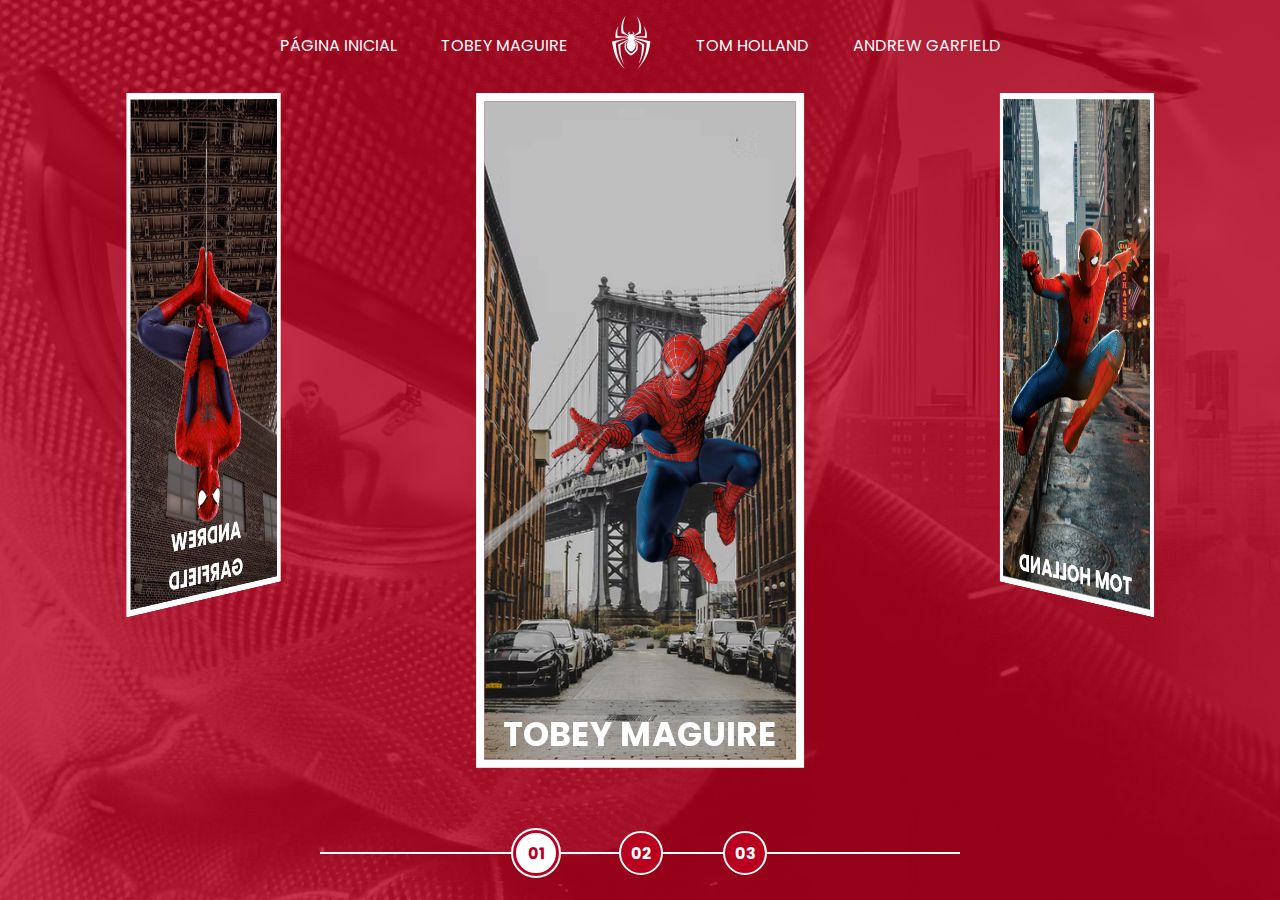
<file: index.html>
<!DOCTYPE html>
<html lang="en">
<head>
  <meta charset="UTF-8">
  <meta name="viewport" content="width=device-width, initial-scale=1.0">
  <link rel="stylesheet" href="/assets/css/home-page-styles.css">
  <script src="/assets/scripts/script.js"></script>
  <title>Spider Man Multiverse</title>
</head>
<body>
  <nav class="s-menu">
    <ul>
      <li class="s-menu__item">
        <a href="/">Página Inicial</a>
      </li>
      <li class="s-menu__item">
        <a href="/pages/tobey-maguire/spiderman1.html">Tobey Maguire</a>
      </li>
      <li class="s-menu__item s-menu__icon">
        <img src="/assets/images/icons/spider.svg" alt="Spider-Man Multiverse">
      </li>
      <li class="s-menu__item">
        <a href="/pages/tom-holland/spiderman1.html">Tom Holland</a>
      </li>
      <li class="s-menu__item">
        <a href="/pages/andrew-garfield/spiderman1.html">Andrew Garfield</a>
      </li>
    </ul>
  </nav>
  <div class="s-container">
    <div class="s-cards-carousel" style="transform: translateZ(-40vw) rotateY(0deg);">
      <a href="/pages/tobey-maguire/spiderman1.html" class="s-card" id="spider-man-01">
        <img class="s-card__background" src="/assets/images/pic-sm-bg-01.jpg">
        <img class="s-card__image" src="/assets/images/spider-man-01.png" alt="Tobey Maguire">
        <h2 class="s-card__title">Tobey Maguire</h2>
      </a>
      <a href="/pages/tom-holland/spiderman1.html" class="s-card"id="spider-man-02">
        <img class="s-card__background" src="/assets/images/pic-sm-bg-02.jpg">
        <img class="s-card__image" src="/assets/images/spider-man-02.png" alt="Tom Holland">
        <h2 class="s-card__title">Tom Holland</h2>
      </a>
      <a href="/pages/andrew-garfield/spiderman1.html" class="s-card" id="spider-man-03">
        <img class="s-card__background" src="/assets/images/pic-sm-bg-03.jpg">
        <img class="s-card__image" src="/assets/images/spider-man-03.png" alt="Andrew Garfield">
        <h2 class="s-card__title">Andrew Garfield</h2>
      </a>
    </div>
  </div>

  <div class="s-controller">
    <div id="1" onclick="selectCarouselItem(this)" class="s-controller__button s-controller__button--active">
      01
    </div>
    <div id="2" onclick="selectCarouselItem(this)" class="s-controller__button">
      02
    </div>
    <div id="3" onclick="selectCarouselItem(this)" class="s-controller__button">
      03
    </div>
    <div class="s-controller__line"></div>
  </div>
</body>
</html>
</file>
<file: assets/css/home-page-styles.css>
@import url("/assets/css/reset.css");
@import url("/assets/css/global.css");

body {
  background-color: var(--primary-color);
}

body::before {
  content: "";
  background-image: url('/assets/images/spider-man-background.jpg');
  background-repeat: no-repeat;
  background-position: center;
  background-size: cover;
  width: 100%;
  height: 100%;
  position: absolute;
  opacity: 0.2;
  transition: background-image 1s ease-in-out, opacity 1s ease-in-out;
}

.s-menu {
  padding: 1rem 0;
  width: 100%;
  text-align: center;
  position: relative;
}

.s-menu__item {
  display: inline-block;
  text-transform: uppercase;
  margin: 0 1.25rem;
}

.s-menu__icon {
  width: 2.5rem;
  margin: 0 1.25rem;
  vertical-align: middle;
}

.s-container {
  position: relative;
  display: flex;
  align-items: center;
  justify-content: space-evenly;
  perspective: 3000px;
}

.s-card {
  border: 0.5rem solid white;
  width: 100%;
  height: 70vh;
  position: absolute;
  transition: filter 0.5s ease-in-out;
}

.s-card:nth-child(1) {
  transform: rotateY(0deg) translateZ(50vw);
}

.s-card:nth-child(2) {
  transform: rotateY(120deg) translateZ(50vw);
}

.s-card:nth-child(3) {
  transform: rotateY(240deg) translateZ(50vw);
}

.s-card__background {
  width: 100%;
  height: 100%;
  object-fit: cover;
  position: absolute;
  opacity: 1;
  transition: opacity 1s ease-in-out;
}

.s-card__image {
  width: 100%;
  height: 100%;
  object-fit: contain;
  position: relative;
  transition: 1s ease-in-out;
}

.s-card__title {
  font-size: 2rem;
  text-transform: uppercase;
  text-align: center;
  position: absolute;
  width: 100%;
  bottom: 0;
  transition: bottom 1s ease-in-out;
}

.s-controller {
  position: absolute;
  display: flex;
  justify-content: center;
  align-items: center;
  margin-top: 3rem;
  bottom: 1.5rem;
  width: 100%;
}

.s-controller__button {
  display: flex;
  align-items: center;
  justify-content: center;
  width: 2.5rem;
  height: 2.5rem;
  border: 2px solid white;
  border-radius: 50%;
  background-color: var(--primary-color);
  text-align: center;
  font-size: 1rem;
  font-weight: bold;
  cursor: pointer;
  z-index: 1;
  transition: transform 0.3s ease-in-out;
}

.s-controller__button:hover {
  transform: scale(1.1);
}

.s-controller__button:nth-child(2) {
  margin: 0 3.75rem;
}

.s-controller__button--active {
  background-color: white;
  color: var(--primary-color);
  border: 0.1875rem solid var(--primary-color);
  outline: 0.125rem solid white;
}

.s-controller__line {
  background-color: white;
  width: 50%;
  height: 2px;
  position: absolute;
}

.s-card--hovered .s-card__background {
  cursor: pointer;
  opacity: 0;
}

.s-card--hovered .s-card__image {
  transform: scale(1.4);
  filter: drop-shadow(30px 10px 4px rgba(0, 0, 0, 0.5));
}

body#spider-man-01-hovered::before {
  background-image: url('/assets/images/pic-sm-bg-01.jpg');
}

body#spider-man-02-hovered::before {
  background-image: url('/assets/images/pic-sm-bg-02.jpg');
}

body#spider-man-03-hovered::before {
  background-image: url('/assets/images/pic-sm-bg-03.jpg');
}

body[id^="spider-man-"]::before {
  opacity: 1;
}

body[id^="spider-man-"] .s-card:not(.s-card--hovered) {
  filter: grayscale(100%);
}

.s-card--hovered .s-card__title {
  bottom: 50%;
}

.s-cards-carousel {
  display: flex;
  justify-content: center;
  width: calc(100vw / 3 - 10%);
  transform-style: preserve-3d;
  transition: transform 0.4s ease-in;
}
</file>
